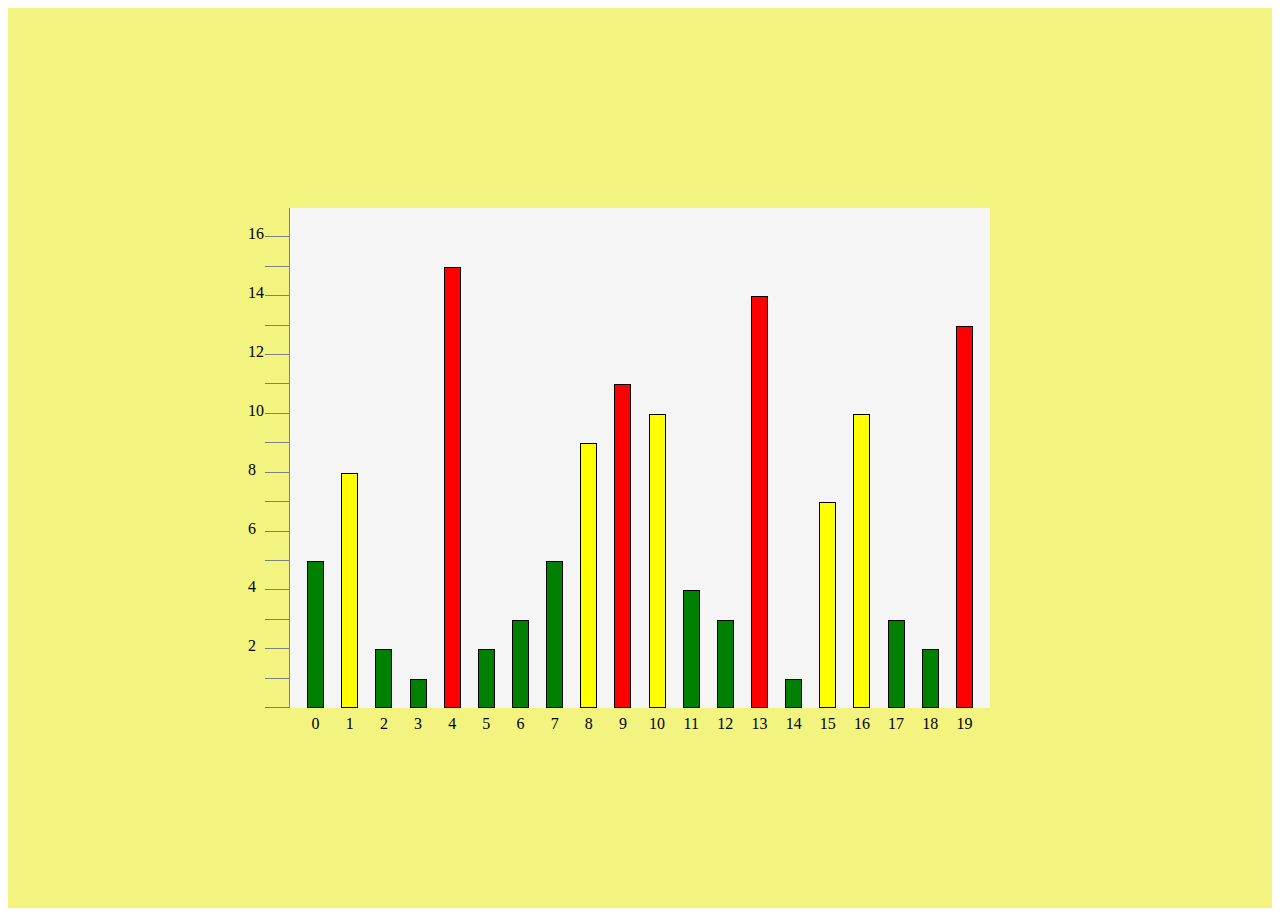
<file: bar charts/index.html>
<!DOCTYPE html>
<html lang="en">
	<head>
		<meta charset="UTF-8" />
		<meta name="viewport" content="width=device-width, initial-scale=1.0" />
		<link rel="stylesheet" href="styles/style.css" />
		<title>Bar charts</title>
	</head>
	<body>
		<div class="root">
			<div class="charts"></div>

			<div class="values"></div>

			<div class="indexes"></div>
		</div>

		<script src="script.js"></script>
	</body>
</html>
</file>
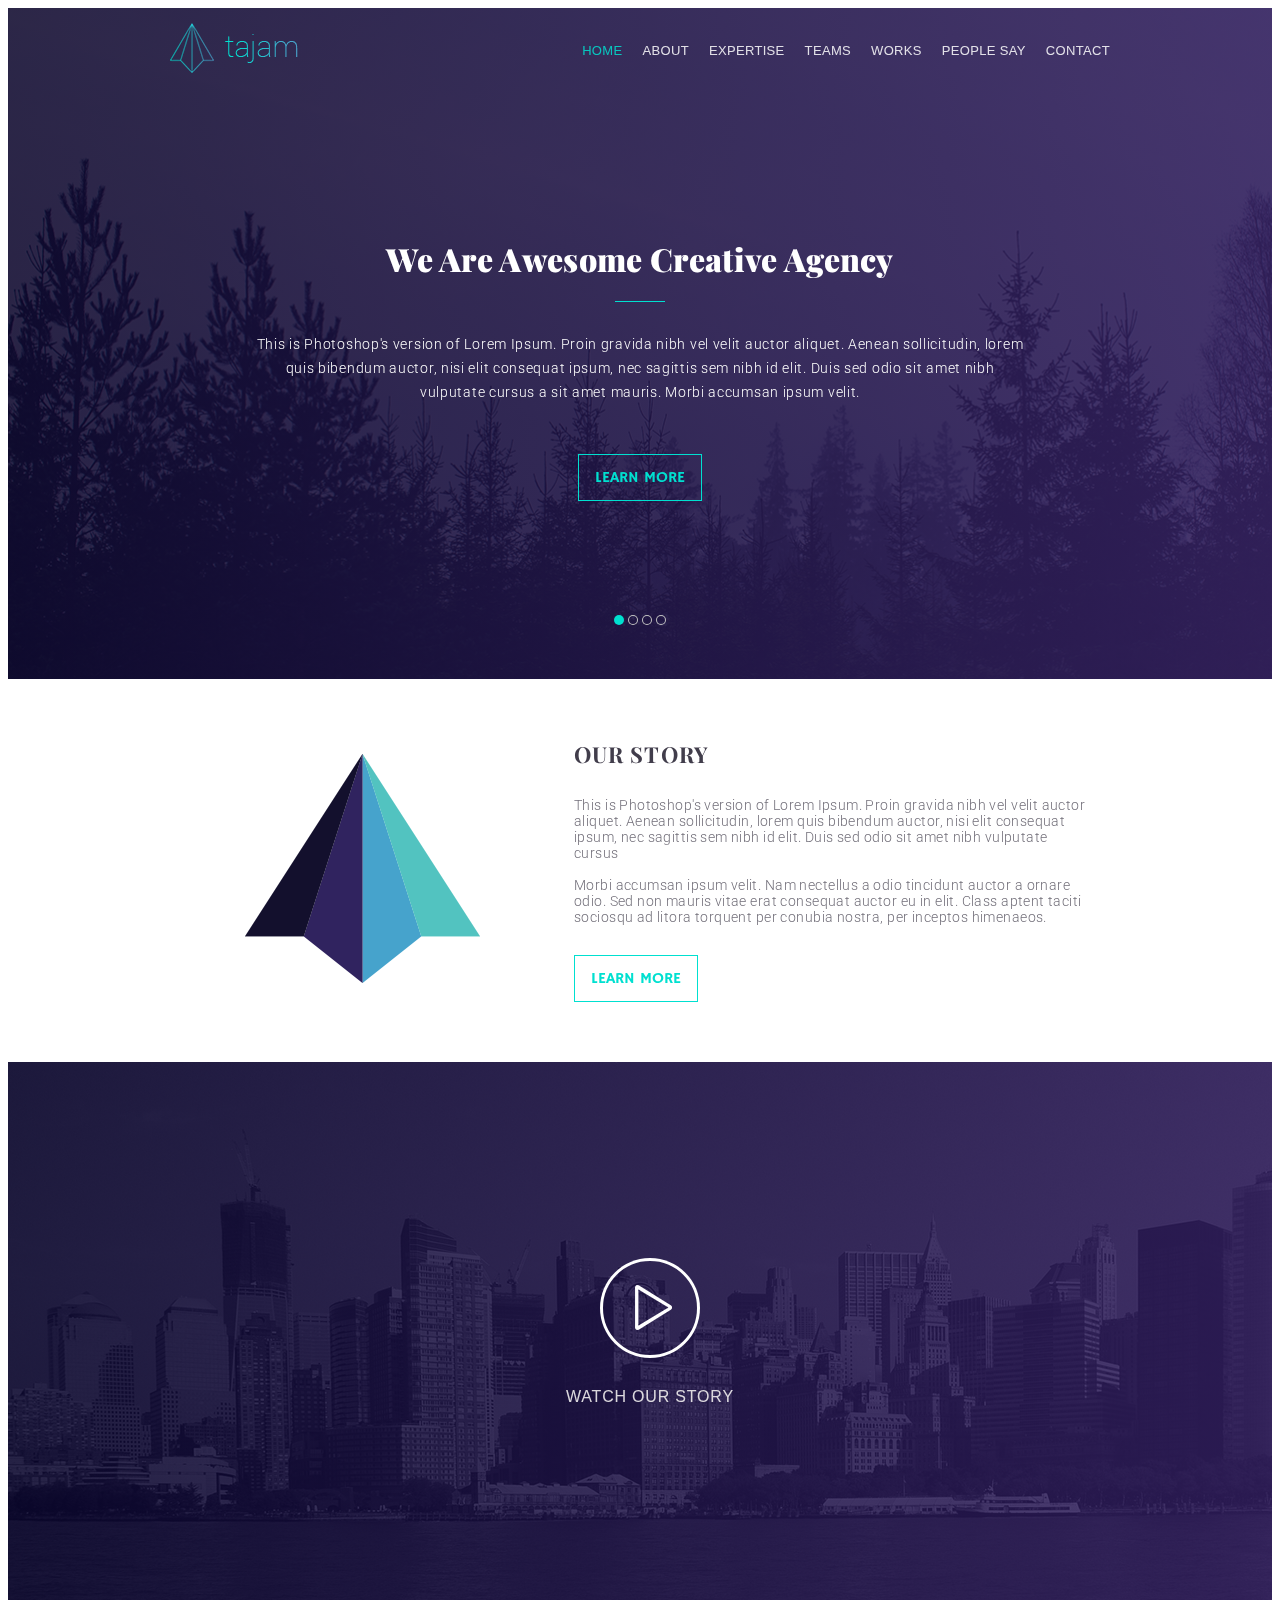
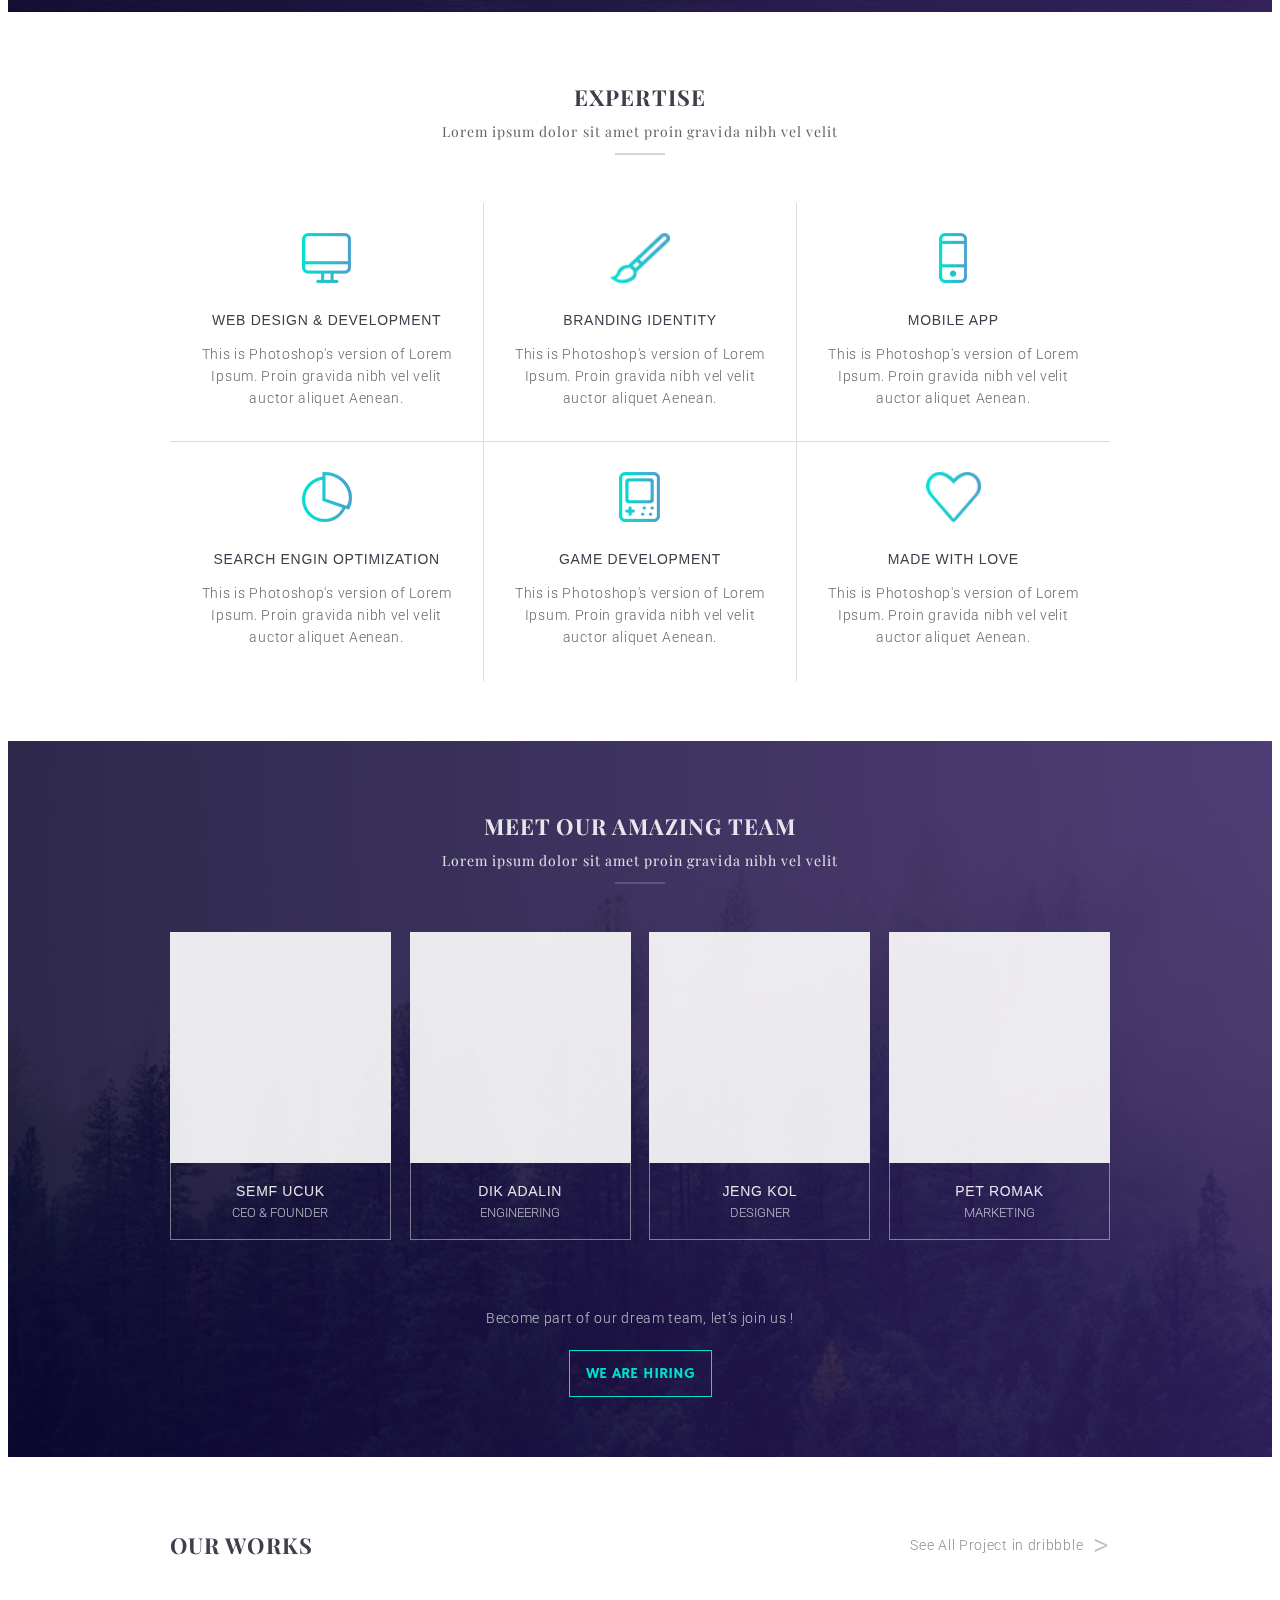
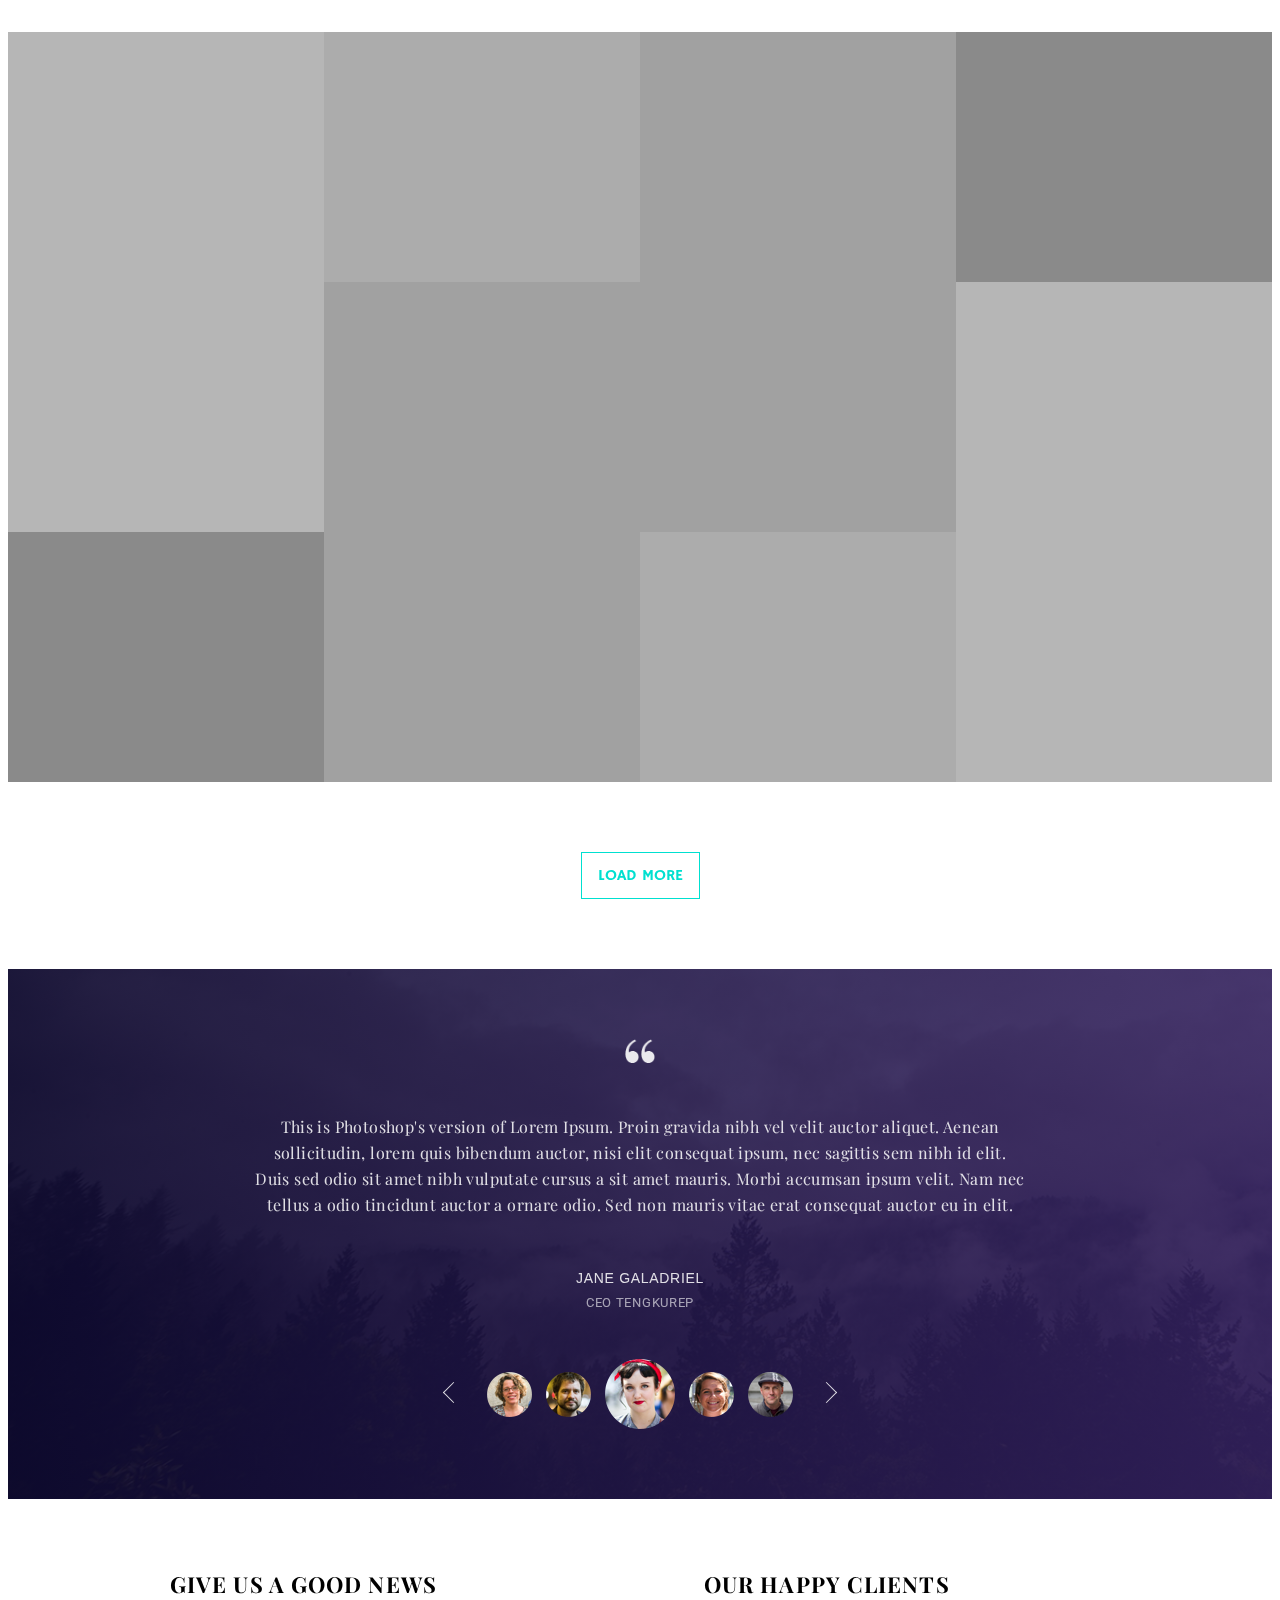
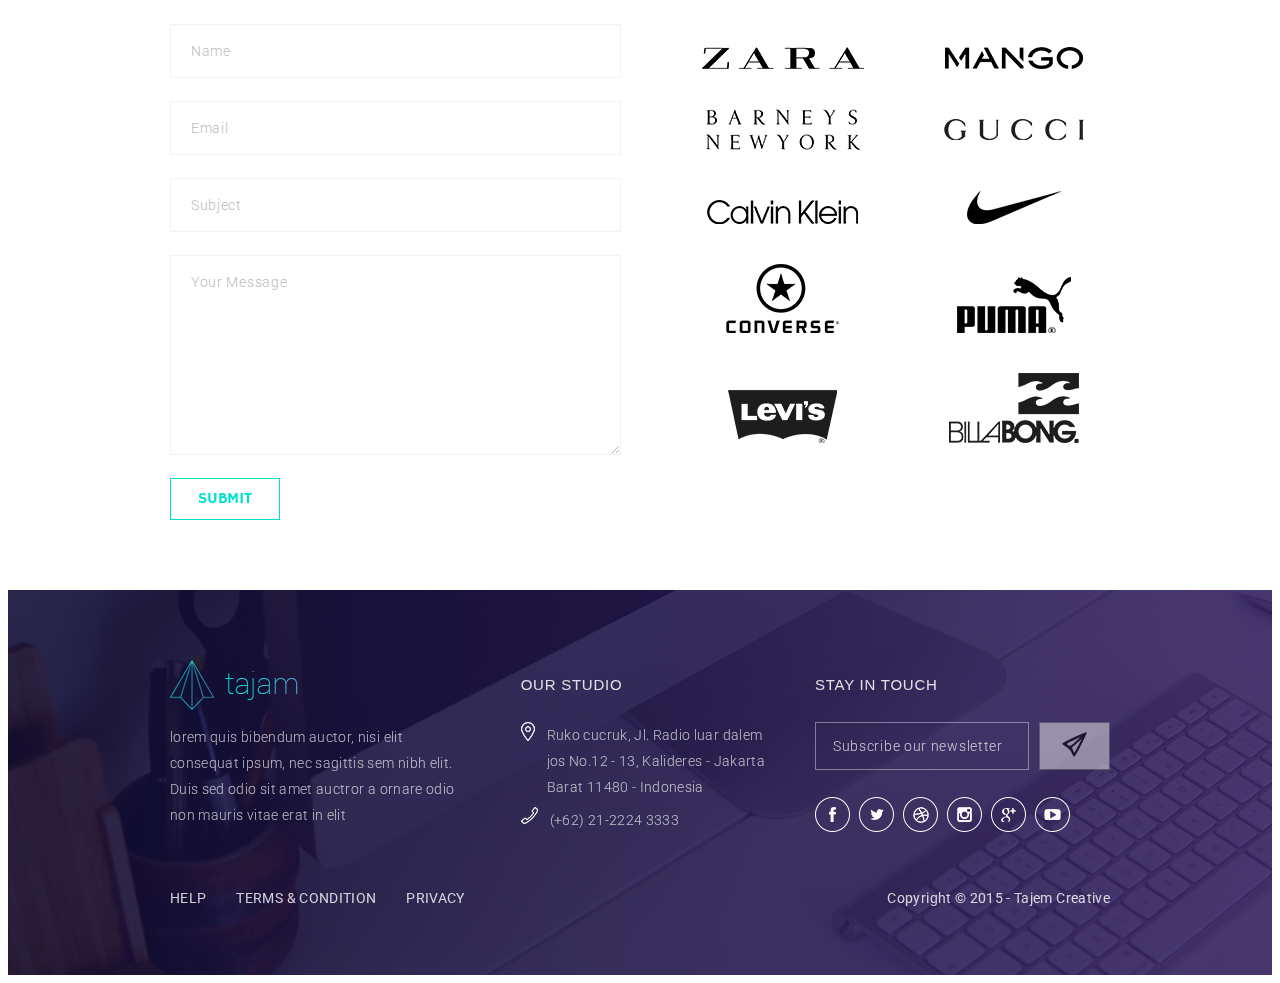
<file: Tajam agency/index.html>
<!DOCTYPE html>
<html lang="en">
	<head>
		<meta charset="UTF-8" />
		<meta name="viewport" content="width=device-width, initial-scale=1.0" />
		<link rel="stylesheet" href="https://necolas.github.io/normalize.css/8.0.1/normalize.css" />
		<link rel="stylesheet" href="css/style.css" />
		<title>Tajam</title>
	</head>
	<body>
		<div class="main-container">
			<header class="header">
				<div class="container">
					<div class="header__head">
						<a href="#" class="header__logo"><img src="images/logo.png" alt="logo" /></a>
						<nav class="header__navigation">
							<ul class="header__list">
								<li class="header__list-item">
									<a href="#"><span>home</span></a>
								</li>
								<li class="header__list-item"><a href="#our-story">about</a></li>
								<li class="header__list-item"><a href="#expertise">expertise</a></li>
								<li class="header__list-item"><a href="#team">teams</a></li>
								<li class="header__list-item"><a href="#work">works</a></li>
								<li class="header__list-item"><a href="#testimonials">people say</a></li>
								<li class="header__list-item"><a href="#footer">contact</a></li>
							</ul>
						</nav>
						<button class="burger">
							<svg viewBox="0 -53 384 384" xmlns="http://www.w3.org/2000/svg">
								<path d="m368 154.667969h-352c-8.832031 0-16-7.167969-16-16s7.167969-16 16-16h352c8.832031 0 16 7.167969 16 16s-7.167969 16-16 16zm0 0" />
								<path d="m368 32h-352c-8.832031 0-16-7.167969-16-16s7.167969-16 16-16h352c8.832031 0 16 7.167969 16 16s-7.167969 16-16 16zm0 0" />
								<path d="m368 277.332031h-352c-8.832031 0-16-7.167969-16-16s7.167969-16 16-16h352c8.832031 0 16 7.167969 16 16s-7.167969 16-16 16zm0 0" />
							</svg>
						</button>
					</div>
					<div class="header__content">
						<h1 class="header__heading">We Are Awesome Creative Agency</h1>
						<p class="header__text">
							This is Photoshop's version of Lorem Ipsum. Proin gravida nibh vel velit auctor aliquet. Aenean sollicitudin, lorem quis bibendum auctor, nisi elit consequat ipsum, nec sagittis sem nibh id elit. Duis sed odio sit amet nibh vulputate cursus a sit amet mauris. Morbi accumsan ipsum
							velit.
						</p>
						<button class="header__btn btn">learn more</button>
						<div class="header__dots">
							<div class="header__dot active-dot"></div>
							<div class="header__dot"></div>
							<div class="header__dot"></div>
							<div class="header__dot"></div>
						</div>
					</div>
				</div>
			</header>

			<section id="our-story" class="our-story">
				<div class="container">
					<img src="./images/our_story-img.png" alt="logo" class="our-story__image" />
					<div class="our-story__content">
						<h2 class="our-story__heading section-heading">our story</h2>
						<p class="our-story__text">
							This is Photoshop's version of Lorem Ipsum. Proin gravida nibh vel velit auctor aliquet. Aenean sollicitudin, lorem quis bibendum auctor, nisi elit consequat ipsum, nec sagittis sem nibh id elit. Duis sed odio sit amet nibh vulputate cursus <br /><br />Morbi accumsan ipsum velit. Nam
							nectellus a odio tincidunt auctor a ornare odio. Sed non mauris vitae erat consequat auctor eu in elit. Class aptent taciti sociosqu ad litora torquent per conubia nostra, per inceptos himenaeos.
						</p>
						<button class="our-story__btn btn">learn more</button>
					</div>
				</div>
			</section>

			<section class="video">
				<div class="container">
					<div class="video__content">
						<button class="video__btn-play"></button>
						<p class="video__text">watch our story</p>
					</div>
					<video class="video__player" src="" controls></video>
				</div>
			</section>

			<section id="expertise" class="expertise">
				<div class="container">
					<h2 class="expertise__heading section-heading">expertise</h2>
					<p class="expertise__sub-heading">Lorem ipsum dolor sit amet proin gravida nibh vel velit</p>
					<div class="expertise__cards">
						<div class="expertise__card">
							<img src="./images/1.png" alt="computer" />
							<h3 class="expertise__card-heading">web design & development</h3>
							<p class="expertise__card-text">This is Photoshop's version of Lorem Ipsum. Proin gravida nibh vel velit auctor aliquet Aenean.</p>
						</div>
						<div class="expertise__card">
							<img src="./images/2.png" alt="paint brush" />
							<h3 class="expertise__card-heading">branding identity</h3>
							<p class="expertise__card-text">This is Photoshop's version of Lorem Ipsum. Proin gravida nibh vel velit auctor aliquet Aenean.</p>
						</div>
						<div class="expertise__card">
							<img src="./images/3.png" alt="mobile phone" />
							<h3 class="expertise__card-heading">mobile app</h3>
							<p class="expertise__card-text">This is Photoshop's version of Lorem Ipsum. Proin gravida nibh vel velit auctor aliquet Aenean.</p>
						</div>
						<div class="expertise__card">
							<img src="./images/4.png" alt="pie chart" />
							<h3 class="expertise__card-heading">search engin optimization</h3>
							<p class="expertise__card-text">This is Photoshop's version of Lorem Ipsum. Proin gravida nibh vel velit auctor aliquet Aenean.</p>
						</div>
						<div class="expertise__card">
							<img src="./images/5.png" alt="game console" />
							<h3 class="expertise__card-heading">game development</h3>
							<p class="expertise__card-text">This is Photoshop's version of Lorem Ipsum. Proin gravida nibh vel velit auctor aliquet Aenean.</p>
						</div>
						<div class="expertise__card">
							<img src="./images/6.png" alt="heart" />
							<h3 class="expertise__card-heading">made with love</h3>
							<p class="expertise__card-text">This is Photoshop's version of Lorem Ipsum. Proin gravida nibh vel velit auctor aliquet Aenean.</p>
						</div>
					</div>
				</div>
			</section>

			<section id="team" class="team">
				<div class="container">
					<h2 class="team__heading section-heading">meet our amazing team</h2>
					<p class="team__subheading">Lorem ipsum dolor sit amet proin gravida nibh vel velit</p>
					<div class="team__cards">
						<div class="team__card">
							<div class="team__img"></div>
							<div class="team__card-info">
								<h3 class="team__name">semf ucuk</h3>
								<p class="team__position">ceo & founder</p>
							</div>
						</div>
						<div class="team__card">
							<div class="team__img"></div>
							<div class="team__card-info">
								<h3 class="team__name">dik adalin</h3>
								<p class="team__position">engineering</p>
							</div>
						</div>
						<div class="team__card">
							<div class="team__img"></div>
							<div class="team__card-info">
								<h3 class="team__name">jeng kol</h3>
								<p class="team__position">designer</p>
							</div>
						</div>
						<div class="team__card">
							<div class="team__img"></div>
							<div class="team__card-info">
								<h3 class="team__name">pet romak</h3>
								<p class="team__position">marketing</p>
							</div>
						</div>
					</div>
					<p class="team__text">Become part of our dream team, let’s join us !</p>
					<button class="team__btn btn">we are hiring</button>
				</div>
			</section>

			<section id="work" class="work">
				<div class="container">
					<div class="work__header">
						<h2 class="work__heading section-heading">our works</h2>
						<a href="#" class="work__expand">See All Project in dribbble</a>
					</div>
				</div>
				<div class="work__works">
					<div class="work__project project1"></div>
					<div class="work__project project2"></div>
					<div class="work__project project3"></div>
					<div class="work__project project4"></div>
					<div class="work__project project5"></div>
					<div class="work__project project6"></div>
					<div class="work__project project7"></div>
					<div class="work__project project8"></div>
					<div class="work__project project9"></div>
					<div class="work__project project10"></div>
					<div class="work__project project11"></div>
					<div class="work__project project12"></div>
				</div>
				<button class="work__btn btn">load more</button>
			</section>

			<section id="testimonials" class="testimonials">
				<div class="container">
					<div class="testimonials__heading"></div>
					<p class="testimonials__text">
						This is Photoshop's version of Lorem Ipsum. Proin gravida nibh vel velit auctor aliquet. Aenean sollicitudin, lorem quis bibendum auctor, nisi elit consequat ipsum, nec sagittis sem nibh id elit. Duis sed odio sit amet nibh vulputate cursus a sit amet mauris. Morbi accumsan ipsum velit.
						Nam nec tellus a odio tincidunt auctor a ornare odio. Sed non mauris vitae erat consequat auctor eu in elit.
					</p>
					<p class="testimonials__username">Jane Galadriel<span>ceo tengkurep</span></p>
					<div class="testimonials__photos">
						<button class="testimonials__btn prev-btn"><i class="left"></i></button>
						<img src="./images/user1.png" alt="user photo" class="testimonials__photo" />
						<img src="./images/user2.png" alt="user photo" class="testimonials__photo" />
						<img src="./images/user3.png" alt="user photo" class="testimonials__photo active-photo" />
						<img src="./images/user4.png" alt="user photo" class="testimonials__photo" />
						<img src="./images/user5.png" alt="user photo" class="testimonials__photo" />
						<button class="testimonials__btn next-btn"><i class="right"></i></button>
					</div>
				</div>
			</section>

			<section class="news-clients">
				<div class="container">
					<div class="news-clients__form-wrapper">
						<h2 class="news-clients__form-heading section-heading">give us a good news</h2>
						<form action="submit" class="news-clients__form">
							<input type="text" placeholder="Name" />
							<input type="email" placeholder="Email" />
							<input type="text" placeholder="Subject" />
							<textarea name="message" placeholder="Your Message"></textarea>
							<button class="news-clients__form-btn btn">submit</button>
						</form>
					</div>
					<div class="news-clients__clients-wrapper">
						<h2 class="news-clients__clients-heading section-heading">our happy clients</h2>
						<div class="news-clients__clients">
							<div class="news-clients__client client"><img src="./images/Zara_Logo.svg-min.png" alt="" /></div>
							<div class="news-clients__client client"><img src="./images/Logo_of_Mango.png" alt="" /></div>
							<div class="news-clients__client client"><img src="./images/1280px-Barneys_New_York_Logo.svg-min.png" alt="" /></div>
							<div class="news-clients__client client"><img src="./images/1280px-Gucci_Logo.svg-min.png" alt="" /></div>
							<div class="news-clients__client client"><img src="./images/Calvin_klein_logo.svg-min.png" alt="" /></div>
							<div class="news-clients__client client"><img src="./images/1280px-Logo_NIKE.svg-min.png" alt="" /></div>
							<div class="news-clients__client client"><img src="./images/Converse_logo.svg-min.png" alt="" /></div>
							<div class="news-clients__client client"><img src="./images/Puma_Logo.svg-min.png" alt="" /></div>
							<div class="news-clients__client client"><img src="./images/1280px-Levis_logo.svg-min.png" alt="" /></div>
							<div class="news-clients__client client"><img src="./images/Billabong.svg-min.png" alt="" /></div>
						</div>
					</div>
				</div>
			</section>

			<footer id="footer" class="footer">
				<div class="container">
					<div class="footer__text">
						<img class="footer__logo" src="images/logo.png" alt="logo" />
						<p class="footer__text-text">lorem quis bibendum auctor, nisi elit consequat ipsum, nec sagittis sem nibh elit. Duis sed odio sit amet auctror a ornare odio non mauris vitae erat in elit</p>
					</div>
					<div class="footer__contacts">
						<h3 class="footer__contact-heading">our studio</h3>
						<div class="footer__adress">
							<img src="./images/adress.png" alt="adress" />
							<p>Ruko cucruk, Jl. Radio luar dalem jos No.12 - 13, Kalideres - Jakarta Barat 11480 - Indonesia</p>
						</div>
						<div class="footer__phone">
							<img src="./images/phone.png" alt="phone" />
							<p>(+62) 21-2224 3333</p>
						</div>
					</div>
					<div class="footer__socials">
						<h3 class="footer__socials-heading">stay in touch</h3>
						<form action="submit" class="footer__subscribe-form">
							<input class="footer__input" type="email" placeholder="Subscribe our newsletter" />
							<button class="footer__btn"><img src="./images/paper-plane.svg" alt="paper plane" /></button>
						</form>
						<div class="footer__social-links">
							<a href="#"><img src="./images/facebook.png" alt="facebook" /></a>
							<a href="#"><img src="./images/twitter.png" alt="twitter" /></a>
							<a href="#"><img src="./images/dribbble.png" alt="dribbble" /></a>
							<a href="#"><img src="./images/instagram.png" alt="instagram" /></a>
							<a href="#"><img src="./images/gplus.png" alt="gplus" /></a>
							<a href="#"><img src="./images/youtube.png" alt="youtube" /></a>
						</div>
					</div>
					<div class="footer__footer">
						<ul class="footer__list">
							<li><a class="footer__list-link" href="#">help</a></li>
							<li><a class="footer__list-link" href="#">terms & condition</a></li>
							<li><a class="footer__list-link" href="#">privacy</a></li>
						</ul>
						<p class="footer__copyright">Copyright © 2015 - Tajem Creative</p>
					</div>
				</div>
			</footer>
		</div>
		<div class="burger-menu">
			<div class="close-menu"><button class="close-btn">&times;</button></div>
			<ul class="menu-list">
				<li><a href="#our-story">about</a></li>
				<li><a href="#expertise">expertise</a></li>
				<li><a href="#team">teams</a></li>
				<li><a href="#work">works</a></li>
				<li><a href="#testimonials">people say</a></li>
				<li><a href="#footer">contact</a></li>
			</ul>
		</div>

		<script src="script.js"></script>
	</body>
</html>
</file>
<file: bar charts/styles/style.css>
:root {
  -webkit-box-sizing: border-box;
          box-sizing: border-box;
}

*,
*::before,
*::after {
  -webkit-box-sizing: inherit;
          box-sizing: inherit;
}

p {
  margin: 0;
}

.root {
  width: 100%;
  height: 100vh;
  background: #f3f37f;
  position: relative;
}

.charts {
  height: 500px;
  width: 700px;
  background: whitesmoke;
  position: absolute;
  left: calc(50% - 350px);
  top: calc(50% - 250px);
  display: -ms-grid;
  display: grid;
}

.charts div {
  border: 0.5px solid black;
}

.values {
  width: 25px;
  height: 500px;
  position: absolute;
  top: calc(50% - 250px);
  left: calc(50% - 375px);
  display: -ms-grid;
  display: grid;
}

.values .value {
  border-bottom: 1px grey solid;
  border-right: 1px grey solid;
}

.values .value div {
  margin-left: -17px;
  margin-top: -12px;
}

.indexes {
  width: 700px;
  height: 25px;
  position: absolute;
  left: calc(50% - 350px);
  top: calc(50% + 250px);
  display: -ms-grid;
  display: grid;
}

.indexes p {
  text-align: center;
}
/*# sourceMappingURL=style.css.map */
</file>
<file: Tajam agency/css/style.css>
@charset "UTF-8";
@import url("https://fonts.googleapis.com/css2?family=Roboto:wght@300;400;900&display=swap");
@import url("https://fonts.googleapis.com/css2?family=Playfair+Display:wght@400;700;900&display=swap");
@import url("https://fonts.googleapis.com/css2?family=Hammersmith+One&display=swap");
:root {
  -webkit-box-sizing: border-box;
          box-sizing: border-box;
}

*,
*::before,
*::after {
  -webkit-box-sizing: inherit;
          box-sizing: inherit;
}

button,
a {
  cursor: pointer;
}

button,
input {
  outline: none;
}

ul {
  list-style: none;
  padding: 0;
}

a {
  text-decoration: none;
}

h1,
h2,
h3,
p {
  margin: 0;
}

.main-container {
  max-width: 1600px;
  margin: 0 auto;
}

.container {
  max-width: 940px;
  height: 100%;
  margin: 0 auto;
}

.btn {
  font-family: 'Hammersmith One', sans-serif;
  font-weight: 400;
  color: #00e0d0;
  border: 1px solid #00e0d0;
  text-transform: uppercase;
  background: transparent;
  padding: 13px 16px 12px;
  font-size: 16px;
  -webkit-transition: all 0.4s;
  transition: all 0.4s;
}

.btn:hover {
  background: #00e0d0;
  color: #fff;
}

.section-heading {
  font-family: 'Playfair Display', serif;
  font-weight: 700;
  font-size: 22px;
  letter-spacing: 1.1px;
  text-transform: uppercase;
}

.burger {
  width: 50px;
  height: 50px;
  display: none;
  fill: white;
  background: none;
  border: none;
}

.burger-menu {
  display: none;
  position: fixed;
  z-index: 100;
  width: 100vw;
  height: 100vh;
  background-color: #2e176ee1;
  top: 0;
  left: 0;
  -webkit-box-orient: vertical;
  -webkit-box-direction: normal;
      -ms-flex-direction: column;
          flex-direction: column;
  -ms-flex-pack: distribute;
      justify-content: space-around;
  -webkit-box-align: center;
      -ms-flex-align: center;
          align-items: center;
}

.close-menu {
  display: -webkit-box;
  display: -ms-flexbox;
  display: flex;
  -webkit-box-pack: end;
      -ms-flex-pack: end;
          justify-content: flex-end;
  -webkit-box-align: center;
      -ms-flex-align: center;
          align-items: center;
  position: absolute;
  top: 5%;
  right: 10%;
}

.close-btn {
  background: transparent;
  border: none;
  outline: none;
  color: white;
  font-size: 40px;
}

.menu-list {
  padding: 0;
}

.menu-list li {
  list-style: none;
  text-align: center;
}

.menu-list li::after {
  content: '';
  margin: 0 auto;
  display: block;
  height: 1px;
  width: 100%;
  background: #76ffb4;
}

.menu-list li + li {
  margin-top: 20px;
}

.menu-list a {
  font-family: 'Roboto Black', sans-serif;
  font-weight: 400;
  text-decoration: none;
  color: white;
  font-weight: 500;
  font-size: 26px;
  line-height: 1.5;
  text-transform: uppercase;
}

.header {
  padding-top: 15px;
  padding-bottom: 50px;
  background: -webkit-gradient(linear, left top, right top, from(rgba(9, 5, 46, 0.85)), to(rgba(48, 29, 94, 0.85))), url(../images/header-bg.jpg) no-repeat;
  background: linear-gradient(to right, rgba(9, 5, 46, 0.85) 0%, rgba(48, 29, 94, 0.85) 100%), url(../images/header-bg.jpg) no-repeat;
  background-size: cover;
}

.header__head {
  display: -webkit-box;
  display: -ms-flexbox;
  display: flex;
  -webkit-box-pack: justify;
      -ms-flex-pack: justify;
          justify-content: space-between;
  -webkit-box-align: center;
      -ms-flex-align: center;
          align-items: center;
}

.header__list {
  display: -webkit-box;
  display: -ms-flexbox;
  display: flex;
}

.header__list-item {
  font-family: 'Roboto Black', sans-serif;
  font-weight: 400;
  text-transform: uppercase;
  font-size: 13px;
}

.header__list-item a {
  color: #ffffff;
  letter-spacing: 0.33px;
  opacity: 0.85;
}

.header__list-item a span {
  color: #00e0d0;
}

.header__list-item + .header__list-item {
  margin-left: 20px;
}

.header__content {
  text-align: center;
}

.header__heading {
  margin-top: 160px;
  font-family: 'Playfair Display', serif;
  font-weight: 900;
  letter-spacing: 0.32px;
  color: #fff;
  font-size: 32px;
}

.header__heading::after {
  content: '';
  display: block;
  height: 1px;
  width: 50px;
  background-color: #00e0d0;
  margin: 21px auto 30px;
}

.header__text {
  font-family: 'Roboto', sans-serif;
  font-weight: 300;
  letter-spacing: 0.7px;
  font-size: 14px;
  color: #fff;
  line-height: 24px;
  margin: 0 auto 50px;
  max-width: 770px;
}

.header__btn {
  margin-bottom: 110px;
}

.header__dot {
  background: url(../images/dot.svg) no-repeat;
  height: 10px;
  width: 10px;
  display: inline-block;
  cursor: pointer;
}

.header .active-dot {
  background: url(../images/active_dot.svg) no-repeat;
}

.our-story {
  padding: 60px 0;
}

.our-story__image {
  margin-left: 75px;
  display: inline-block;
  margin-right: 90px;
}

.our-story__content {
  display: inline-block;
  width: 55%;
}

.our-story__heading {
  margin-bottom: 28px;
  color: #413d4b;
}

.our-story__text {
  margin-bottom: 30px;
  color: #413d4b;
  font-family: 'Roboto', sans-serif;
  font-weight: 300;
  font-size: 14px;
  opacity: 0.75;
  letter-spacing: 0.42px;
}

.video {
  background: -webkit-gradient(linear, left top, right top, from(rgba(9, 5, 46, 0.85)), to(rgba(48, 29, 94, 0.85))), url(../images/video-bg.jpg) no-repeat;
  background: linear-gradient(to right, rgba(9, 5, 46, 0.85) 0%, rgba(48, 29, 94, 0.85) 100%), url(../images/video-bg.jpg) no-repeat;
  background-size: cover;
  height: 550px;
}

.video .container {
  position: relative;
  height: 100%;
}

.video__btn-play {
  background: url(../images/play-btn.png) no-repeat;
  background-size: contain;
  width: 100px;
  height: 100px;
  border: none;
  margin-bottom: 30px;
}

.video__content {
  position: absolute;
  text-align: center;
  left: calc(50% - 74px);
  top: calc(50% - 79px);
}

.video__text {
  font-family: 'Roboto Black', sans-serif;
  font-weight: 400;
  font-size: 16px;
  text-transform: uppercase;
  letter-spacing: 0.8px;
  color: rgba(240, 238, 238, 0.897);
}

.video__player {
  position: absolute;
  z-index: -1;
  width: 100%;
  height: 100%;
}

.expertise {
  padding: 70px 0 60px;
}

.expertise__heading {
  color: #413d4b;
  text-align: center;
  margin-bottom: 10px;
}

.expertise__sub-heading {
  font-family: 'Playfair Display', serif;
  font-weight: 400;
  font-size: 14px;
  letter-spacing: 1.05px;
  opacity: 0.75;
  text-align: center;
  color: #2f2d35;
}

.expertise__sub-heading::after {
  content: '';
  display: block;
  margin: 12px auto 48px;
  height: 2px;
  width: 50px;
  background: #413d4b;
  opacity: 0.3;
}

.expertise__cards {
  display: -ms-grid;
  display: grid;
  -ms-grid-columns: 1fr 1fr 1fr;
      grid-template-columns: 1fr 1fr 1fr;
  -ms-grid-rows: 1fr 1fr;
      grid-template-rows: 1fr 1fr;
  gap: 0px 0px;
}

.expertise__card {
  -webkit-box-flex: 0;
      -ms-flex: 0 0 33%;
          flex: 0 0 33%;
  text-align: center;
  padding: 30px 25px 32px;
}

.expertise__card img {
  margin-bottom: 25px;
  height: 50px;
}

.expertise__card:first-child {
  border-bottom: 1px solid rgba(175, 175, 175, 0.432);
}

.expertise__card:nth-child(2) {
  border: 1px solid rgba(175, 175, 175, 0.432);
  border-top: transparent;
}

.expertise__card:nth-child(3) {
  border-bottom: 1px solid rgba(175, 175, 175, 0.432);
}

.expertise__card:nth-child(5) {
  border: 1px solid rgba(175, 175, 175, 0.432);
  border-bottom: transparent;
  border-top: transparent;
}

.expertise__card-heading {
  margin-bottom: 15px;
  font-family: 'Roboto Black', sans-serif;
  font-weight: 400;
  text-transform: uppercase;
  font-size: 14px;
  letter-spacing: 0.7px;
  color: #413d4b;
}

.expertise__card-text {
  font-family: 'Roboto', sans-serif;
  font-weight: 300;
  opacity: 0.75;
  font-size: 14px;
  line-height: 22px;
  letter-spacing: 0.7px;
  color: #333;
}

.team {
  padding: 70px 0 60px;
  background: -webkit-gradient(linear, left top, right top, from(rgba(9, 5, 46, 0.85)), to(rgba(48, 29, 94, 0.85))), url(../images/team-bg.jpg) no-repeat;
  background: linear-gradient(to right, rgba(9, 5, 46, 0.85) 0%, rgba(48, 29, 94, 0.85) 100%), url(../images/team-bg.jpg) no-repeat;
  background-size: cover;
  text-align: center;
}

.team__heading {
  color: #fff;
  text-align: center;
  margin-bottom: 10px;
  opacity: 0.88;
}

.team__subheading {
  font-family: 'Playfair Display', serif;
  font-weight: 400;
  font-size: 14px;
  letter-spacing: 1.05px;
  text-align: center;
  color: #f9f9f9;
  opacity: 0.88;
}

.team__subheading::after {
  content: '';
  display: block;
  margin: 12px auto 48px;
  height: 2px;
  width: 50px;
  background: #fff;
  opacity: 0.2;
}

.team__cards {
  width: 100%;
  display: -webkit-box;
  display: -ms-flexbox;
  display: flex;
  -webkit-box-pack: justify;
      -ms-flex-pack: justify;
          justify-content: space-between;
  -webkit-box-align: center;
      -ms-flex-align: center;
          align-items: center;
  -ms-flex-wrap: wrap;
      flex-wrap: wrap;
  margin-bottom: 70px;
}

.team__card {
  -webkit-box-flex: 0;
      -ms-flex: 0 0 23.5%;
          flex: 0 0 23.5%;
  height: 308px;
}

.team__img {
  width: 100%;
  height: 75%;
  opacity: 0.9;
  background: white;
}

.team__card-info {
  width: 100%;
  height: 25%;
  border: 1px solid rgba(224, 224, 224, 0.5);
  border-top: transparent;
  padding: 20px 0 28px;
}

.team__name {
  font-family: 'Roboto Black', sans-serif;
  font-weight: 400;
  color: #ffffffe1;
  font-size: 14px;
  text-transform: uppercase;
  letter-spacing: 0.7px;
  margin-bottom: 6px;
}

.team__position {
  font-family: 'Roboto', sans-serif;
  font-weight: 300;
  opacity: 0.7;
  color: #fafafa;
  font-size: 13px;
  text-transform: uppercase;
}

.team__text {
  font-family: 'Roboto', sans-serif;
  font-weight: 300;
  margin-bottom: 26px;
  height: 14px;
  color: rgba(242, 242, 242, 0.753);
  font-size: 14px;
  font-weight: 300;
  letter-spacing: 0.7px;
}

.work {
  padding: 70px 0;
  text-align: center;
  width: 100%;
}

.work__header {
  display: -webkit-box;
  display: -ms-flexbox;
  display: flex;
  -webkit-box-pack: justify;
      -ms-flex-pack: justify;
          justify-content: space-between;
  -webkit-box-align: center;
      -ms-flex-align: center;
          align-items: center;
  margin: 0 auto 70px;
  width: 100%;
}

.work__heading {
  color: #413d4b;
}

.work__expand {
  display: -webkit-box;
  display: -ms-flexbox;
  display: flex;
  -webkit-box-align: center;
      -ms-flex-align: center;
          align-items: center;
  font-family: 'Roboto', sans-serif;
  font-weight: 300;
  font-size: 14px;
  letter-spacing: 0.7px;
  opacity: 0.6;
  color: #413d4b;
}

.work__expand::after {
  content: '>';
  font-size: 30px;
  opacity: 0.6;
  margin-left: 10px;
}

.work__works {
  margin: 0 auto 70px;
  display: -ms-grid;
  display: grid;
  -ms-grid-columns: (1fr)[6];
      grid-template-columns: repeat(6, 1fr);
  -ms-grid-rows: (200px)[2];
      grid-template-rows: repeat(2, 200px);
}

@media (max-width: 1300px) {
  .work__works {
    -ms-grid-columns: (1fr)[4];
        grid-template-columns: repeat(4, 1fr);
    -ms-grid-rows: (250px)[3];
        grid-template-rows: repeat(3, 250px);
  }
}

.work .project1,
.work .project5,
.work .project8,
.work .project12 {
  background: url(../images/1project.jpg) no-repeat;
}

.work .project2,
.work .project11 {
  background: url(../images/2project.jpg) no-repeat;
}

.work .project3,
.work .project6,
.work .project7,
.work .project10 {
  background: url(../images/3project.jpg) no-repeat;
}

.work .project4,
.work .project9 {
  background: url(../images/4project.jpg) no-repeat;
}

.work .work__project {
  background-size: cover;
}

.testimonials {
  background: -webkit-gradient(linear, left top, right top, from(rgba(9, 5, 46, 0.85)), to(rgba(48, 29, 94, 0.85))), url(../images/testimonials-bg.jpg) no-repeat;
  background: linear-gradient(to right, rgba(9, 5, 46, 0.85) 0%, rgba(48, 29, 94, 0.85) 100%), url(../images/testimonials-bg.jpg) no-repeat;
  background-size: cover;
  padding: 70px 0;
  text-align: center;
  color: #fff;
}

.testimonials__heading {
  background: url(../images/“.png) no-repeat;
  background-size: contain;
  height: 35px;
  width: 30px;
  margin: 0 auto 40px;
}

.testimonials__text {
  font-family: 'Playfair Display', serif;
  font-weight: 400;
  opacity: 0.85;
  font-size: 16px;
  line-height: 26px;
  letter-spacing: 0.4px;
  max-width: 770px;
  margin: 0 auto 52px;
}

.testimonials__username {
  font-family: 'Roboto Black', sans-serif;
  font-weight: 400;
  font-size: 14px;
  line-height: 22px;
  text-transform: uppercase;
  line-height: normal;
  opacity: 0.85;
  letter-spacing: 0.7px;
  margin-bottom: 45px;
}

.testimonials__username span {
  display: block;
  margin-top: 6px;
  font-family: 'Roboto', sans-serif;
  font-weight: 400;
  opacity: 0.7;
  color: #ffffff;
  font-size: 13px;
  line-height: 22px;
}

.testimonials__photos {
  display: -webkit-box;
  display: -ms-flexbox;
  display: flex;
  -webkit-box-align: center;
      -ms-flex-align: center;
          align-items: center;
  -webkit-box-pack: center;
      -ms-flex-pack: center;
          justify-content: center;
}

.testimonials__btn {
  background: transparent;
  opacity: 0.85;
  border: none;
}

.testimonials .prev-btn {
  margin-right: 20px;
}

.testimonials .next-btn {
  margin-left: 20px;
}

.testimonials i {
  border: solid white;
  border-width: 0 1px 1px 0;
  display: inline-block;
  padding: 7px;
}

.testimonials .left {
  transform: rotate(135deg);
  -webkit-transform: rotate(135deg);
}

.testimonials .right {
  transform: rotate(-45deg);
  -webkit-transform: rotate(-45deg);
}

.testimonials__photo + .testimonials__photo {
  margin-left: 14px;
}

.news-clients {
  padding: 70px 0;
}

.news-clients .container {
  display: -webkit-box;
  display: -ms-flexbox;
  display: flex;
  -webkit-box-pack: justify;
      -ms-flex-pack: justify;
          justify-content: space-between;
  -webkit-box-align: start;
      -ms-flex-align: start;
          align-items: flex-start;
}

.news-clients__form-wrapper {
  -webkit-box-flex: 0;
      -ms-flex: 0 0 48%;
          flex: 0 0 48%;
}

.news-clients__form-heading {
  margin-bottom: 25px;
}

.news-clients__form {
  display: -webkit-box;
  display: -ms-flexbox;
  display: flex;
  -webkit-box-orient: vertical;
  -webkit-box-direction: normal;
      -ms-flex-direction: column;
          flex-direction: column;
}

.news-clients__form input,
.news-clients__form textarea {
  opacity: 0.5;
  border: 1px solid rgba(0, 0, 0, 0.1);
  padding: 18px 20px;
  font-family: 'Roboto', sans-serif;
  font-weight: 300;
  color: #413d4b;
  font-size: 14px;
  letter-spacing: 0.7px;
  margin-bottom: 23px;
}

.news-clients__form textarea {
  height: 200px;
}

.news-clients__form-btn {
  -ms-flex-item-align: start;
      -ms-grid-row-align: start;
      align-self: start;
  padding: 10px 27px;
}

.news-clients__clients-wrapper {
  -webkit-box-flex: 0;
      -ms-flex: 0 0 45%;
          flex: 0 0 45%;
}

.news-clients__clients-heading {
  margin-bottom: 35px;
  margin-left: 17px;
}

.news-clients__clients {
  display: -ms-grid;
  display: grid;
  -ms-grid-columns: (1fr)[2];
      grid-template-columns: repeat(2, 1fr);
  -ms-grid-rows: (1fr)[5];
      grid-template-rows: repeat(5, 1fr);
  grid-column-gap: 40px;
  grid-row-gap: 40px;
  height: 409px;
}

.news-clients .client {
  display: -webkit-box;
  display: -ms-flexbox;
  display: flex;
  -ms-flex-pack: distribute;
      justify-content: space-around;
  -webkit-box-align: end;
      -ms-flex-align: end;
          align-items: flex-end;
}

.news-clients .client:nth-child(4) {
  -webkit-box-align: center;
      -ms-flex-align: center;
          align-items: center;
}

.footer {
  padding: 70px 0 50px;
  background: -webkit-gradient(linear, left top, right top, from(rgba(9, 5, 46, 0.85)), to(rgba(48, 29, 94, 0.85))), url(../images/footer-bg.jpg) no-repeat;
  background: linear-gradient(to right, rgba(9, 5, 46, 0.85) 0%, rgba(48, 29, 94, 0.85) 100%), url(../images/footer-bg.jpg) no-repeat;
  background-size: cover;
}

.footer .container {
  display: -webkit-box;
  display: -ms-flexbox;
  display: flex;
  -webkit-box-pack: justify;
      -ms-flex-pack: justify;
          justify-content: space-between;
  -ms-flex-wrap: wrap;
      flex-wrap: wrap;
}

.footer__text {
  -webkit-box-flex: 0;
      -ms-flex: 0 0 32%;
          flex: 0 0 32%;
}

.footer__logo {
  margin-bottom: 10px;
}

.footer__text-text, .footer__adress, .footer__phone {
  font-family: 'Roboto', sans-serif;
  font-weight: 300;
  color: rgba(255, 255, 255, 0.7);
  font-size: 14px;
  line-height: 26px;
  letter-spacing: 0.35px;
}

.footer__contacts {
  -webkit-box-flex: 0;
      -ms-flex: 0 0 26%;
          flex: 0 0 26%;
}

.footer__contacts p {
  overflow: hidden;
}

.footer__contacts img {
  margin-right: 12px;
  float: left;
}

.footer__contact-heading, .footer__socials-heading {
  font-family: 'Roboto Black', sans-serif;
  font-weight: 400;
  color: rgba(255, 255, 255, 0.85);
  font-size: 15px;
  line-height: 26px;
  text-transform: uppercase;
  letter-spacing: 0.75px;
  height: 50px;
  display: -webkit-box;
  display: -ms-flexbox;
  display: flex;
  -webkit-box-align: center;
      -ms-flex-align: center;
          align-items: center;
  margin-bottom: 12px;
}

.footer__adress {
  margin-bottom: 7px;
}

.footer__socials {
  -webkit-box-flex: 0;
      -ms-flex: 0 0 30%;
          flex: 0 0 30%;
}

.footer__subscribe-form {
  display: -webkit-box;
  display: -ms-flexbox;
  display: flex;
  -webkit-box-align: center;
      -ms-flex-align: center;
          align-items: center;
}

.footer__input {
  -webkit-box-flex: 0;
      -ms-flex: 0 0 72%;
          flex: 0 0 72%;
  font-family: 'Roboto', sans-serif;
  font-weight: 300;
  border: 1px solid rgba(255, 255, 255, 0.4);
  background: none;
  padding: 10px 17px;
  color: rgba(255, 255, 255, 0.75);
  font-size: 14px;
  line-height: 26px;
  letter-spacing: 0.7px;
  margin-right: 10px;
}

.footer__input::-webkit-input-placeholder {
  color: rgba(255, 255, 255, 0.75);
}

.footer__input:-ms-input-placeholder {
  color: rgba(255, 255, 255, 0.75);
}

.footer__input::-ms-input-placeholder {
  color: rgba(255, 255, 255, 0.75);
}

.footer__input::placeholder {
  color: rgba(255, 255, 255, 0.75);
}

.footer__btn {
  padding: 9px 22px;
  opacity: 0.5;
  border-radius: 0;
  border: 1px solid grey;
}

.footer__social-links {
  margin-top: 27px;
}

.footer__social-links a + a {
  margin-left: 5px;
}

.footer__footer {
  margin-top: 35px;
  -webkit-box-flex: 0;
      -ms-flex: 0 0 100%;
          flex: 0 0 100%;
  display: -webkit-box;
  display: -ms-flexbox;
  display: flex;
  -webkit-box-pack: justify;
      -ms-flex-pack: justify;
          justify-content: space-between;
  -webkit-box-align: center;
      -ms-flex-align: center;
          align-items: center;
  font-family: 'Roboto', sans-serif;
  font-weight: 400;
  color: #fff;
  font-size: 14px;
  line-height: 26px;
  letter-spacing: 0.35px;
  opacity: 0.8;
}

.footer__list {
  display: -webkit-box;
  display: -ms-flexbox;
  display: flex;
  -webkit-box-align: center;
      -ms-flex-align: center;
          align-items: center;
}

.footer__list li + li {
  margin-left: 30px;
}

.footer__list-link {
  color: #fff;
  text-transform: uppercase;
}

@media (max-width: 1000px) {
  .container {
    width: 760px;
  }
  .work__works {
    -ms-grid-columns: (1fr)[3];
        grid-template-columns: repeat(3, 1fr);
    -ms-grid-rows: (250px)[4];
        grid-template-rows: repeat(4, 250px);
  }
  .video {
    height: 450px;
  }
  .our-story .container {
    display: -webkit-box;
    display: -ms-flexbox;
    display: flex;
    -webkit-box-align: center;
        -ms-flex-align: center;
            align-items: center;
    -webkit-box-pack: justify;
        -ms-flex-pack: justify;
            justify-content: space-between;
  }
  .our-story__image {
    margin: 0;
  }
  .our-story__content {
    width: 60%;
  }
  .team__cards {
    margin-bottom: 40px;
  }
  .team__card {
    height: 280px;
  }
  .testimonials__text {
    max-width: 600px;
  }
  .footer .container {
    -webkit-box-pack: justify;
        -ms-flex-pack: justify;
            justify-content: space-between;
  }
  .footer__text {
    -webkit-box-flex: 0;
        -ms-flex: 0 0 100%;
            flex: 0 0 100%;
    text-align: center;
    margin-bottom: 30px;
  }
  .footer__contacts, .footer__socials {
    -webkit-box-flex: 0;
        -ms-flex: 0 0 40%;
            flex: 0 0 40%;
  }
  .footer__contacts h3, .footer__socials h3 {
    -ms-flex-pack: distribute;
        justify-content: space-around;
  }
  .footer__subscribe-form {
    display: -webkit-box;
    display: -ms-flexbox;
    display: flex;
    -webkit-box-pack: justify;
        -ms-flex-pack: justify;
            justify-content: space-between;
  }
  .footer__subscribe-form input {
    margin: 0;
  }
  .footer__footer {
    margin-top: 30px;
  }
}

@media (max-width: 800px) {
  .container {
    width: 100%;
    padding: 0 25px;
    margin: 0;
  }
  .header__list-item {
    font-size: 11px;
  }
  .header__list-item + .header__list-item {
    margin-left: 10px;
  }
  .header__heading {
    margin-top: 80px;
  }
  .header__text {
    margin: 0 auto 30px;
    width: 85%;
  }
  .header__btn {
    margin-bottom: 70px;
  }
  .header__dot {
    height: 20px;
    width: 20px;
    background-size: cover;
  }
  .header__dot + .header__dot {
    margin-left: 10px;
  }
  .header .active-dot {
    background-size: cover;
  }
  .our-story {
    padding: 40px 0;
  }
  .our-story .container {
    -ms-flex-pack: distribute;
        justify-content: space-around;
  }
  .our-story__image {
    display: none;
  }
  .our-story__content {
    text-align: center;
    width: 85%;
  }
  .video {
    height: 350px;
  }
  .video .container {
    padding: 0;
  }
  .expertise {
    padding: 40px 0;
  }
  .expertise__cards {
    -ms-grid-columns: 1fr 1fr;
        grid-template-columns: 1fr 1fr;
    -ms-grid-rows: 1fr 1fr 1fr;
        grid-template-rows: 1fr 1fr 1fr;
  }
  .expertise__card img {
    margin-bottom: 15px;
  }
  .expertise__card:first-child {
    border-bottom: none;
  }
  .expertise__card:nth-child(2) {
    border: none;
    border-left: 1px solid rgba(175, 175, 175, 0.432);
  }
  .expertise__card:nth-child(3) {
    border: 1px solid rgba(175, 175, 175, 0.432);
    border-left: none;
    border-right: none;
  }
  .expertise__card:nth-child(4) {
    border: 1px solid rgba(175, 175, 175, 0.432);
    border-right: none;
  }
  .expertise__card:nth-child(5) {
    border: none;
  }
  .expertise__card:nth-child(6) {
    border-left: 1px solid rgba(175, 175, 175, 0.432);
  }
  .team {
    padding: 40px 0;
  }
  .team__cards {
    -webkit-box-pack: space-evenly;
        -ms-flex-pack: space-evenly;
            justify-content: space-evenly;
  }
  .team__card {
    -webkit-box-flex: 0;
        -ms-flex: 0 0 35%;
            flex: 0 0 35%;
    height: 320px;
  }
}

@media (max-width: 800px) and (max-width: 660px) {
  .team__card {
    -webkit-box-flex: 0;
        -ms-flex: 0 0 40%;
            flex: 0 0 40%;
  }
}

@media (max-width: 800px) {
  .team__card:nth-child(n + 3) {
    margin-top: 40px;
  }
  .work {
    padding: 40px 0;
  }
  .work__header {
    margin: 0 auto 40px;
  }
  .work__works {
    margin: 0 auto 40px;
    -ms-grid-columns: (1fr)[2];
        grid-template-columns: repeat(2, 1fr);
    -ms-grid-rows: (250px)[6];
        grid-template-rows: repeat(6, 250px);
  }
  .testimonials {
    padding: 40px 0;
  }
  .testimonials__heading {
    margin: 0 auto 25px;
  }
  .testimonials__text {
    margin: 0 auto 30px;
    width: 80%;
  }
  .testimonials__username {
    margin-bottom: 35px;
  }
  .news-clients {
    padding: 40px 0;
  }
  .news-clients .container {
    -ms-flex-pack: distribute;
        justify-content: space-around;
    -ms-flex-wrap: wrap;
        flex-wrap: wrap;
  }
  .news-clients__form-wrapper {
    -webkit-box-flex: 0;
        -ms-flex: 0 0 70%;
            flex: 0 0 70%;
    margin-bottom: 50px;
  }
  .news-clients__form-heading {
    text-align: center;
  }
  .news-clients__form-btn {
    -ms-flex-item-align: center;
        -ms-grid-row-align: center;
        align-self: center;
  }
  .news-clients__clients-wrapper {
    -webkit-box-flex: 0;
        -ms-flex: 0 0 70%;
            flex: 0 0 70%;
  }
  .news-clients__clients-heading {
    margin-bottom: 25px;
    margin-left: 0;
    text-align: center;
  }
  .footer__contacts, .footer__socials {
    -webkit-box-flex: 0;
        -ms-flex: 0 0 48%;
            flex: 0 0 48%;
  }
  .footer__input {
    -webkit-box-flex: 0;
        -ms-flex: 0 0 80%;
            flex: 0 0 80%;
    padding: 10px 10px;
  }
  .footer__btn {
    padding: 9px 15px;
  }
  .footer__footer {
    font-size: 12px;
  }
  .footer__list li + li {
    margin-left: 20px;
  }
}

@media (max-width: 580px) {
  .header {
    background: -webkit-gradient(linear, left top, right top, from(#09052e), to(#301d5e));
    background: linear-gradient(to right, #09052e 0%, #301d5e 100%);
  }
  .header__navigation {
    display: none;
  }
  .header__text {
    width: 100%;
  }
  .header .burger {
    display: inline-block;
  }
  .video {
    height: 250px;
    background: -webkit-gradient(linear, left top, right top, from(#09052e), to(#301d5e));
    background: linear-gradient(to right, #09052e 0%, #301d5e 100%);
  }
  .expertise__cards {
    -ms-grid-columns: 1fr;
        grid-template-columns: 1fr;
    -ms-grid-rows: (1fr)[6];
        grid-template-rows: repeat(6 1fr);
  }
  .expertise .expertise__card {
    border: none;
    padding: 15px 20px;
  }
  .expertise__card + .expertise__card {
    border-top: 1px solid rgba(175, 175, 175, 0.432);
  }
  .team {
    background: -webkit-gradient(linear, left top, right top, from(#09052e), to(#301d5e));
    background: linear-gradient(to right, #09052e 0%, #301d5e 100%);
  }
  .team__subheading::after {
    margin-bottom: 30px;
  }
  .team__cards {
    -ms-flex-pack: distribute;
        justify-content: space-around;
  }
  .team__card {
    -webkit-box-flex: 0;
        -ms-flex: 0 0 55%;
            flex: 0 0 55%;
    height: 350px;
  }
}

@media (max-width: 580px) and (max-width: 490px) {
  .team__card {
    -webkit-box-flex: 0;
        -ms-flex: 0 0 70%;
            flex: 0 0 70%;
  }
}

@media (max-width: 580px) and (max-width: 400px) {
  .team__card {
    -webkit-box-flex: 0;
        -ms-flex: 0 0 90%;
            flex: 0 0 90%;
  }
}

@media (max-width: 580px) {
  .team__card:nth-child(n + 2) {
    margin-top: 40px;
  }
  .work__header {
    -ms-flex-wrap: wrap;
        flex-wrap: wrap;
    -ms-flex-pack: distribute;
        justify-content: space-around;
  }
  .work__heading, .work__expand {
    -webkit-box-flex: 0;
        -ms-flex: 0 0 100%;
            flex: 0 0 100%;
  }
  .work__expand {
    margin-top: 15px;
    -webkit-box-pack: center;
        -ms-flex-pack: center;
            justify-content: center;
    font-size: 16px;
  }
  .work__works {
    -ms-grid-columns: 1fr;
        grid-template-columns: 1fr;
    -ms-grid-rows: (350px)[12];
        grid-template-rows: repeat(12, 350px);
  }
}

@media (max-width: 580px) and (max-width: 400px) {
  .work__works {
    -ms-grid-rows: (250px)[12];
        grid-template-rows: repeat(12, 250px);
  }
}

@media (max-width: 580px) {
  .testimonials__text {
    width: 100%;
    font-size: 15px;
  }
  .testimonials__photo {
    display: none;
  }
  .testimonials .active-photo {
    display: inline-block;
    margin: 0;
    width: 100px;
  }
  .testimonials i {
    border-width: 0 5px 5px 0;
    padding: 10px;
  }
  .news-clients input,
  .news-clients textarea {
    border: 1px solid rgba(0, 0, 0, 0.4);
  }
  .news-clients__form-wrapper {
    -webkit-box-flex: 0;
        -ms-flex: 0 0 90%;
            flex: 0 0 90%;
  }
  .news-clients__clients-wrapper {
    -webkit-box-flex: 0;
        -ms-flex: 0 0 90%;
            flex: 0 0 90%;
  }
}

@media (max-width: 580px) and (max-width: 380px) {
  .news-clients__clients {
    -ms-grid-columns: 1fr;
        grid-template-columns: 1fr;
    -ms-grid-rows: (1fr)[10];
        grid-template-rows: repeat(10, 1fr);
    grid-column-gap: 0;
    grid-row-gap: 40px;
    height: 820px;
  }
  .news-clients__clients .client {
    -webkit-box-pack: center;
        -ms-flex-pack: center;
            justify-content: center;
    -webkit-box-align: center;
        -ms-flex-align: center;
            align-items: center;
  }
}

@media (max-width: 580px) {
  .footer__logo {
    width: 180px;
  }
  .footer__contacts, .footer__socials {
    -webkit-box-flex: 0;
        -ms-flex: 0 0 100%;
            flex: 0 0 100%;
  }
  .footer__contacts {
    margin-bottom: 30px;
  }
  .footer__social-links {
    display: -webkit-box;
    display: -ms-flexbox;
    display: flex;
    -ms-flex-pack: distribute;
        justify-content: space-around;
    -webkit-box-align: center;
        -ms-flex-align: center;
            align-items: center;
  }
  .footer__social-links a + a {
    margin-left: 0;
  }
  .footer__footer {
    -ms-flex-wrap: wrap;
        flex-wrap: wrap;
    -ms-flex-pack: distribute;
        justify-content: space-around;
  }
  .footer__list {
    -webkit-box-flex: 0;
        -ms-flex: 0 0 100%;
            flex: 0 0 100%;
    -webkit-box-pack: space-evenly;
        -ms-flex-pack: space-evenly;
            justify-content: space-evenly;
  }
  .footer__list li + li {
    margin: 0;
  }
}
/*# sourceMappingURL=style.css.map */
</file>
